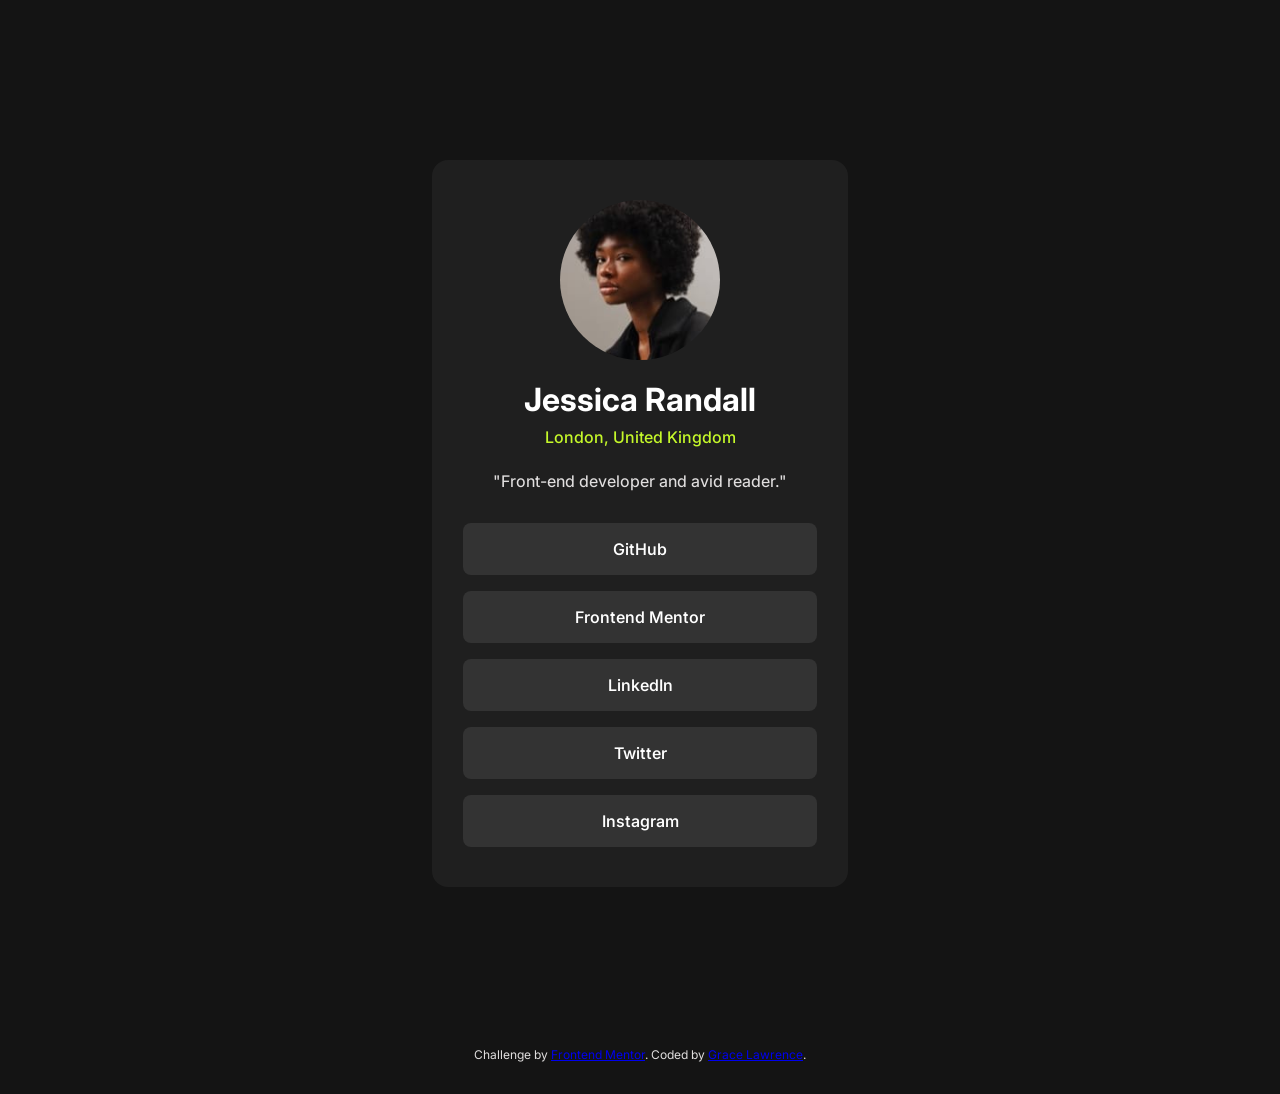
<file: social-links-profile-main/index.html>
<!DOCTYPE html>
<html lang="en">

<head>
  <meta charset="UTF-8">
  <meta name="viewport" content="width=device-width, initial-scale=1.0">
  <link rel="icon" type="image/png" sizes="32x32" href="./assets/images/favicon-32x32.png">
  <link rel="preconnect" href="https://fonts.googleapis.com">
  <link rel="preconnect" href="https://fonts.gstatic.com" crossorigin>
  <link
    href="https://fonts.googleapis.com/css2?family=Inter:ital,opsz,wght@0,14..32,100..900;1,14..32,100..900&display=swap"
    rel="stylesheet">
  <link rel="stylesheet" href="./styles.css">
  <title>Frontend Mentor | Social links profile</title>
</head>

<body>

  <main class="container">
    <header>
      <img src="./assets/images/avatar-jessica.jpeg" alt="Jessica Randall" class="profile-img">
    </header>

    <section class="profile">
      <h1>Jessica Randall</h1>
      <p class="location">London, United Kingdom</p>
      <p class="bio">"Front-end developer and avid reader."</p>
    </section>

    <section class="social-links">
      <a href="#" target="_self">GitHub</a>
      <a href="#" target="_self">Frontend Mentor</a>
      <a href="#" target="_self">LinkedIn</a>
      <a href="#" target="_self">Twitter</a>
      <a href="#" target="_self">Instagram</a>
    </section>
  </main>

  <footer class="attribution">
    <span>Challenge by <a href="https://www.frontendmentor.io?ref=challenge">Frontend Mentor</a></span>. <span>Coded by
      <a href="https://github.com/graycelaw">Grace Lawrence</a></span>.
  </footer>
</body>

</html>
</file>
<file: social-links-profile-main/styles.css>
* {
    margin: 0;
    padding: 0;
    box-sizing: border-box;
}

body {
    font-family: 'Inter', sans-serif;
    background-color: #141414;
}

.container {
    max-width: 26rem;
    min-height: 40rem;
    margin: 10rem auto;
    display: flex;
    flex-direction: column;
    justify-content: center;
    align-items: center;
    text-align: center;
    background-color: #1f1f1f;
    border-radius: 1rem;
}

header {
    margin-top: 2.5rem;
    flex: 1;
}

.profile {
    flex: 1;
}

.profile-img {
    width: 100%;
    height: 10rem;
    border-radius: 50%;
    margin-bottom: 1rem;
}

.profile h1 {
    font-size: 2rem;
    color: #fff;
    margin-bottom: 0.5rem;
}

.location {
    font-size: 1rem;
    color: #c5f82a;
    margin-bottom: 1.5rem;
    font-weight: 500;
}

.bio {
    font-size: 1rem;
    color: #e1dfdf;
    margin-bottom: 1rem;
    font-weight: 450;
}

.social-links {
    flex: 1;
    display: flex;
    flex-direction: column;
    gap: 1rem;
    margin-bottom: 2.5rem;
    margin-top: 1rem;
}

.social-links a {
    display: block;
    font-weight: 550;
    color: #fff;
    text-decoration: none;
    font-size: 1rem;
    background-color: #333333;
    padding: 1rem 7rem;
    border-radius: 0.5rem;
}

a:hover {
    background-color: #c5f82a;
    color: #000;
    cursor: pointer;
    font-weight: 500;
}

.attribution {
    text-align: center;
    font-size: 0.75rem;
    color: #e1dfdf;
    margin-bottom: 2rem;
}

@media (max-width: 576px) {

    .container {
        margin: 2rem;
    }

    .profile-img {
        height: 8rem;
    }

    .profile h1 {
        font-size: 1.5rem;
    }

    .bio {
        font-size: 0.877rem;
    }
}

@media (max-width: 450px) {

    .profile-img {
        height: 7rem;
    }

    .social-links a {
        padding-left: 5.5rem;
        padding-right: 5.5rem;
    }

    .bio {
        font-size: 0.876rem;
    }
}

@media (max-width: 415px) {
    .social-links a {
        padding-left: 4rem;
        padding-right: 4rem;
    }

    .bio {
        font-size: 0.79rem;
    }
}

@media (max-width: 365px) {
    .social-links a {
        padding-left: 3.5rem;
        padding-right: 3.5rem;
    }

    .bio {
        font-size: 0.74rem;
    }
}

@media (max-width: 330px) {
    .social-links a {
        padding-left: 2.7rem;
        padding-right: 2.7rem;
    }

    .bio {
        font-size: 0.69rem;
    }
}
</file>
